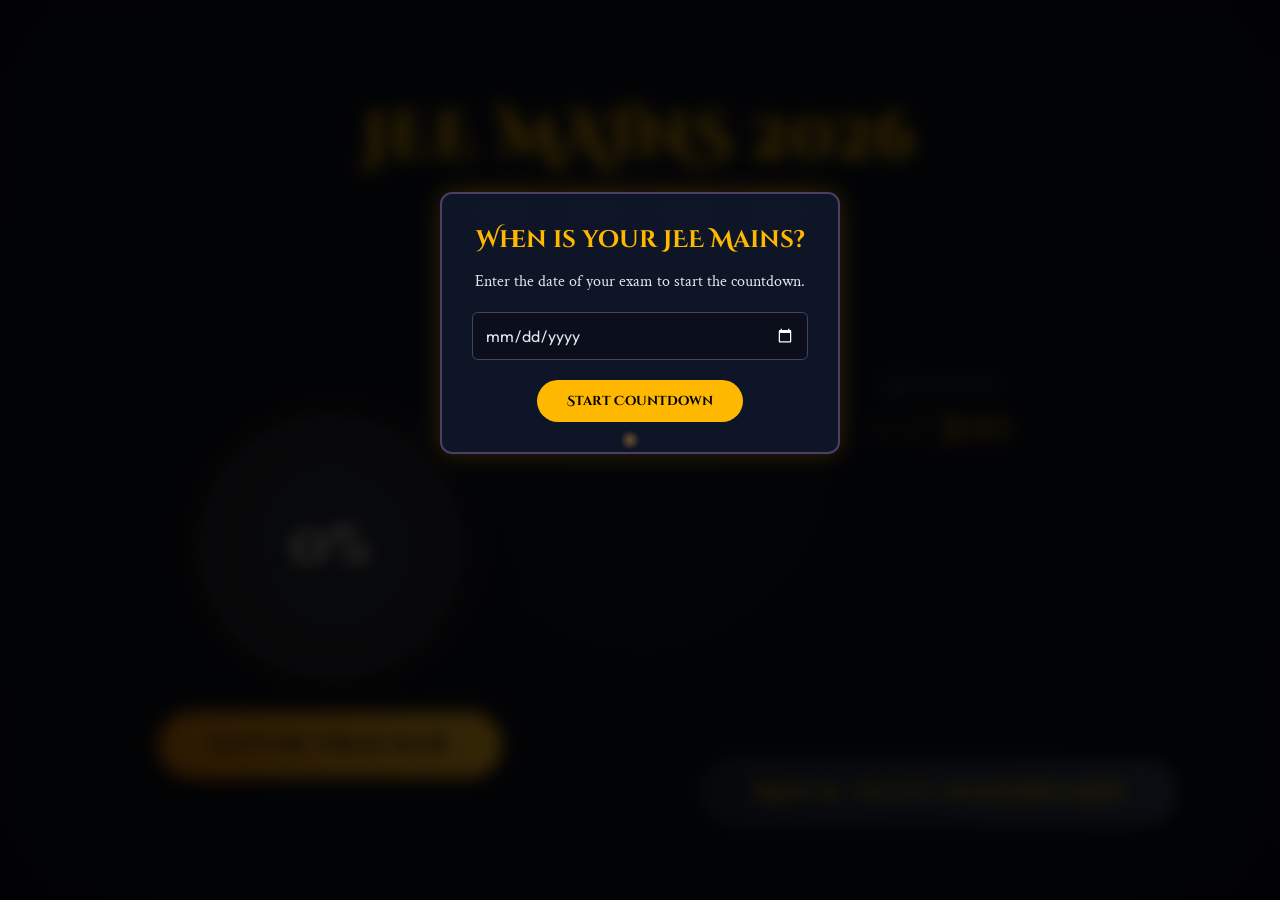
<file: index.html>
<!DOCTYPE html>
<html lang="en">
<head>
    <meta charset="UTF-8">
    <meta name="viewport" content="width=device-width, initial-scale=1.0">
    <meta name="view-transition" content="same-origin">
    <title>JEE 2026 - Welcome</title>
    <link rel="stylesheet" href="styles.css">
    <link rel="stylesheet" href="welcome.css">
    <link rel="stylesheet" href="magic.css">
    <link rel="preconnect" href="https://fonts.googleapis.com">
    <link rel="preconnect" href="https://fonts.gstatic.com" crossorigin>
    <link href="https://fonts.googleapis.com/css2?family=Outfit:wght@300;400;500;600;700&amp;family=Cinzel+Decorative:wght@400;700;900&amp;family=Crimson+Text:ital,wght@0,400;0,600;0,700;1,400&amp;display=swap" rel="stylesheet">
    <script src="chart.js"></script>
</head>

<body>
    <div class="welcome-container">
        <header class="welcome-header">
            <h1 class="hp-theme">JEE MAINS <span class="jee-year">2026</span></h1>
            <div id="countdown-container" class="countdown-display" title="Long press or click target date to edit">
                <div class="countdown-item">
                    <span class="count-val" id="days">00</span>
                    <span class="count-label">Days</span>
                </div>
                <div class="countdown-separator">:</div>
                <div class="countdown-item">
                    <span class="count-val" id="hours">00</span>
                    <span class="count-label">Hrs</span>
                </div>
                <div class="countdown-separator">:</div>
                <div class="countdown-item">
                    <span class="count-val" id="minutes">00</span>
                    <span class="count-label">Mins</span>
                </div>
                <div class="countdown-separator">:</div>
                <div class="countdown-item">
                    <span class="count-val" id="seconds">00</span>
                    <span class="count-label">Secs</span>
                </div>
            </div>

            <p id="exam-date-label" class="exam-date-label" title="Click to change target date"></p>
        </header>

        <div class="welcome-main-layout">
            <!-- Left Side: Tracker Potion & Enter Button -->
            <div class="welcome-left">
                <div class="potion-container">
                    <div class="liquid-gauge">
                        <div class="liquid" id="syllabus-liquid"></div>
                        <div class="percentage-text" id="welcome-percent">0%</div>
                    </div>
                    <div class="potion-glow"></div>
                </div>

                <a href="tracker.html" class="enter-btn">
                    <span class="btn-text">Enter Tracker</span>
                    <div class="btn-shine"></div>
                </a>
            </div>

            <!-- Right Side: Graph & Mock Test Button -->
            <div class="welcome-right" id="welcomeRightPanel" style="display: none;">
                <div id="latestScoreDisplay" class="score-display"></div>

                <div class="welcome-chart-container">
                    <canvas id="welcomeTotalChart"></canvas>
                </div>

                <a href="mocktest.html" class="enter-btn secondary-btn">
                    <span class="btn-text">Mock Tests Dashboard</span>
                    <div class="btn-shine"></div>
                </a>
            </div>
        </div>
    </div>

    <!-- Exam Date Modal -->
    <div id="dateModal" class="modal">
        <div class="modal-content">
            <h3>When is your JEE Mains?</h3>
            <p>Enter the date of your exam to start the countdown.</p>
            <input type="date" id="examDateInput" class="modal-input" required>
            <div class="modal-actions">
                <button id="saveDateBtn" class="modal-btn delete"
                    style="background: var(--text-gold); color: #000;">Start Countdown</button>
            </div>
        </div>
    </div>

    <script src="welcome.js"></script>
    <script src="magic.js"></script>
</body>
</html>
</file>
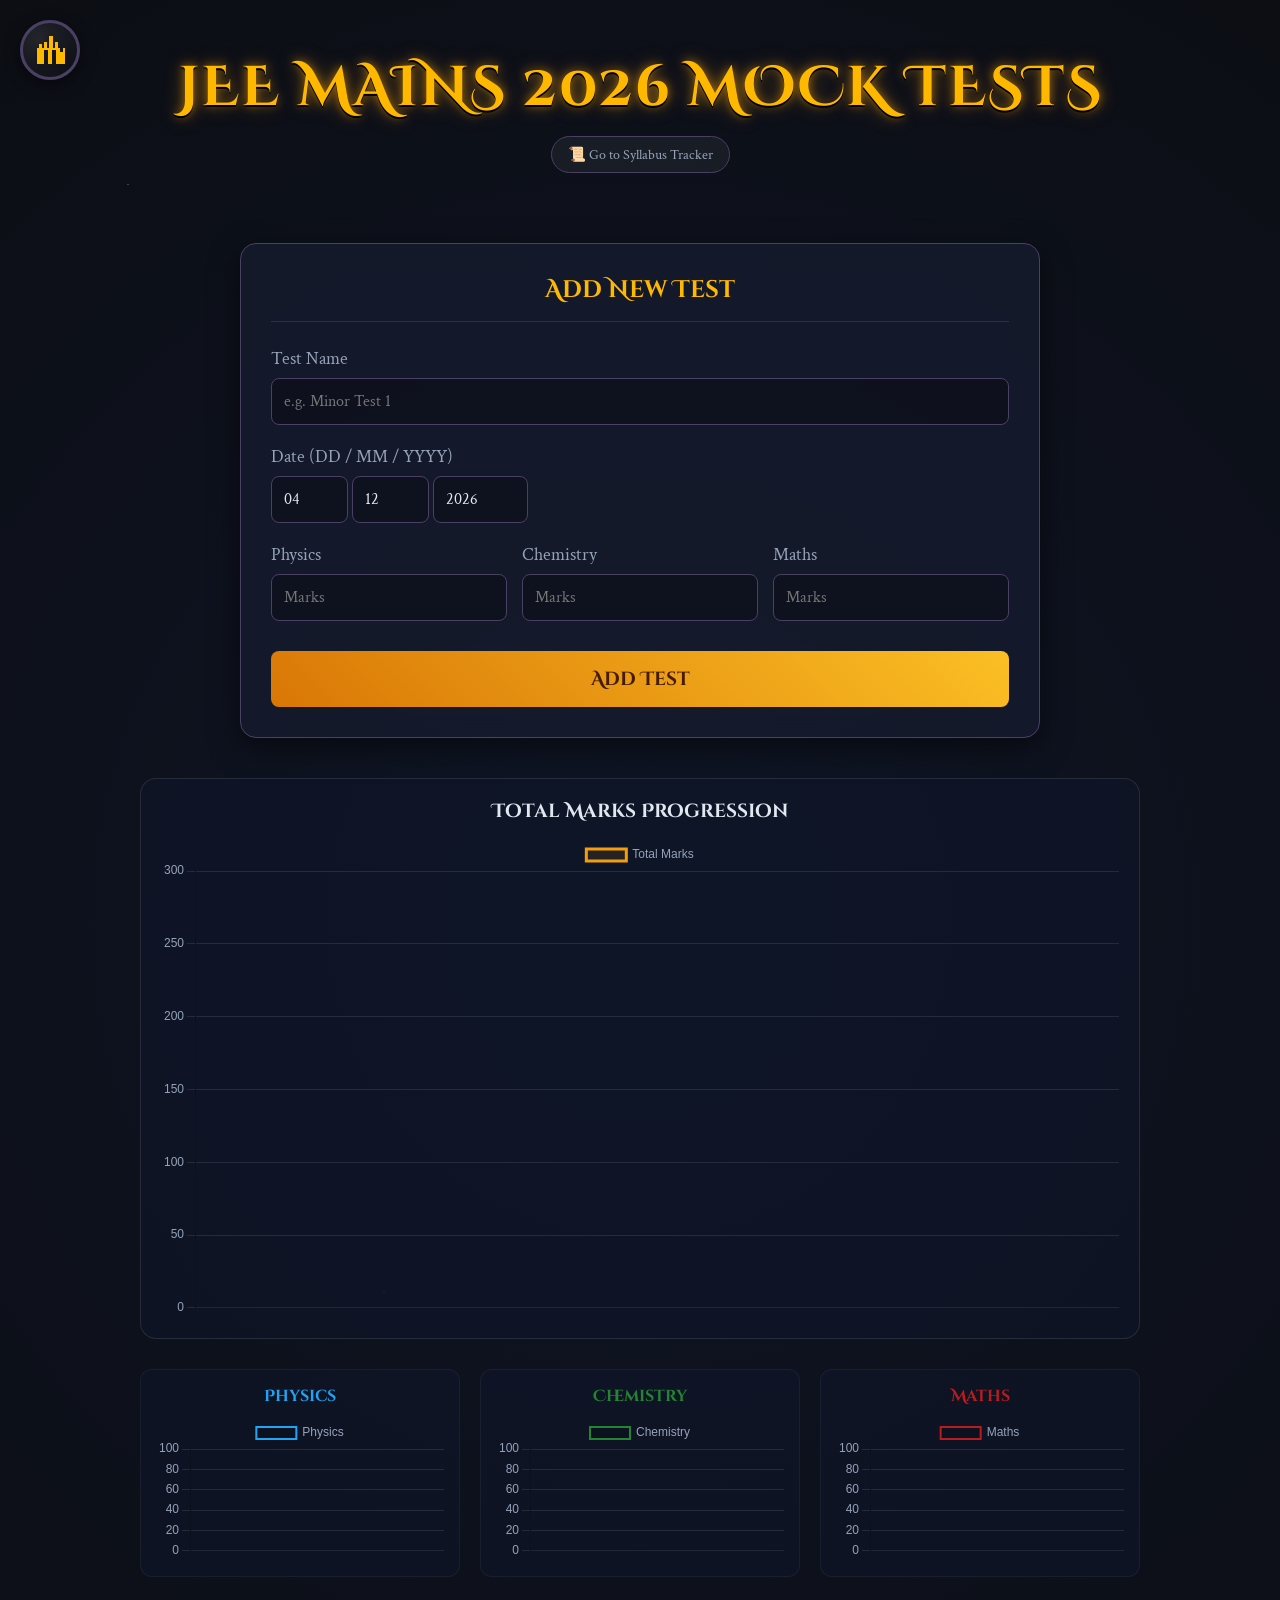
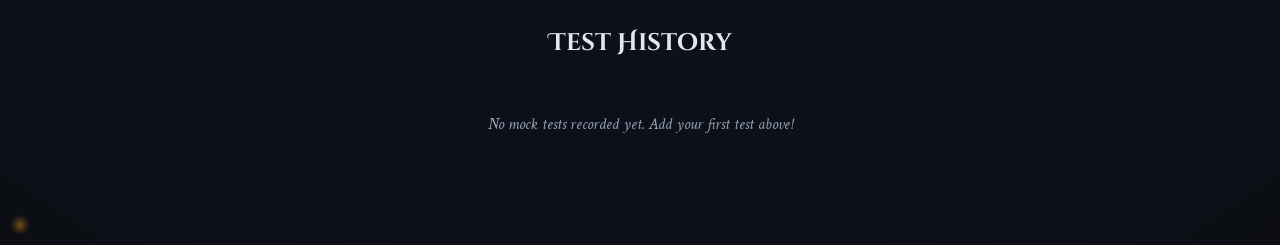
<file: mocktest.html>
<!DOCTYPE html>
<html lang="en">
<head>
    <meta charset="UTF-8">
    <meta name="viewport" content="width=device-width, initial-scale=1.0">
    <meta name="view-transition" content="same-origin">
    <title>JEE 2026 - Mock Tests</title>
    <link rel="stylesheet" href="styles.css">
    <link rel="stylesheet" href="mocktest.css">
    <link rel="stylesheet" href="magic.css">
    <link rel="preconnect" href="https://fonts.googleapis.com">
    <link rel="preconnect" href="https://fonts.gstatic.com" crossorigin>
    <link href="https://fonts.googleapis.com/css2?family=Outfit:wght@300;400;500;600;700&amp;family=Cinzel+Decorative:wght@400;700;900&amp;family=Crimson+Text:ital,wght@0,400;0,600;0,700;1,400&amp;display=swap" rel="stylesheet">
    <script src="chart.js"></script>
</head>

<body>
    <div class="app-container">
        <!-- Home Button -->
        <a href="index.html" class="home-btn" title="Back to Welcome">
            <svg viewBox="0 0 512 512" width="32" height="32" fill="currentColor">
                <path d="M464 480H48V224h32v-64h48v64h32V128h48v96h32V32h64v192h32v-96h48v96h32v64h48v-64h32v256zM224 480V256h-64v224h64zm128 0V256h-64v224h64z" />
            </svg>
        </a>

        <header>
            <h1 class="hp-theme">JEE MAINS <span class="jee-year">2026</span> MOCK TESTS</h1>
            <a href="tracker.html" class="mock-test-link">📜 Go to Syllabus Tracker</a>
        </header>

        <section class="test-entry-form">
            <h2>Add New Test</h2>
            <form id="mockTestForm">
                <div class="form-group">
                    <label for="testName">Test Name</label>
                    <input type="text" id="testName" placeholder="e.g. Minor Test 1" required>
                </div>

                <div class="form-group">
                    <label>Date (DD / MM / YYYY)</label>
                    <div class="date-inputs">
                        <input type="number" id="day" placeholder="DD" min="1" max="31" required>
                        <input type="number" id="month" placeholder="MM" min="1" max="12" required>
                        <input type="number" id="year" placeholder="YYYY" min="2020" max="2040" required>
                    </div>
                </div>

                <div class="marks-inputs">
                    <div class="form-group">
                        <label for="phyMarks">Physics</label>
                        <input type="number" id="phyMarks" placeholder="Marks" min="0" max="100" required>
                    </div>
                    <div class="form-group">
                        <label for="chemMarks">Chemistry</label>
                        <input type="number" id="chemMarks" placeholder="Marks" min="0" max="100" required>
                    </div>
                    <div class="form-group">
                        <label for="mathsMarks">Maths</label>
                        <input type="number" id="mathsMarks" placeholder="Marks" min="0" max="100" required>
                    </div>
                </div>

                <button type="submit" class="add-test-btn">Add Test</button>
            </form>
        </section>

        <section class="charts-container">
            <div class="main-chart">
                <h3>Total Marks Progression</h3>
                <canvas id="totalMarksChart"></canvas>
            </div>

            <div class="sub-charts">
                <div class="mini-chart">
                    <h4 class="phy-text">Physics</h4>
                    <canvas id="phyChart"></canvas>
                </div>
                <div class="mini-chart">
                    <h4 class="chem-text">Chemistry</h4>
                    <canvas id="chemChart"></canvas>
                </div>
                <div class="mini-chart">
                    <h4 class="math-text">Maths</h4>
                    <canvas id="mathChart"></canvas>
                </div>
            </div>
        </section>

        <section class="test-history">
            <h2>Test History</h2>
            <div id="testList" class="test-list-grid">
                <!-- Test cards will be injected here -->
            </div>
        </section>
    </div>

    <!-- Delete Confirmation Modal -->
    <div id="deleteModal" class="modal">
        <div class="modal-content">
            <h3>Delete Test Record?</h3>
            <p>Are you certain you wish to obliterate this record? This spell cannot be reversed.</p>
            <div class="modal-actions">
                <button id="cancelDelete" class="modal-btn cancel">Cancel</button>
                <button id="confirmDelete" class="modal-btn delete">Delete</button>
            </div>
        </div>
    </div>

    <script src="mocktest.js"></script>
    <script src="magic.js"></script>
</body>
</html>
</file>
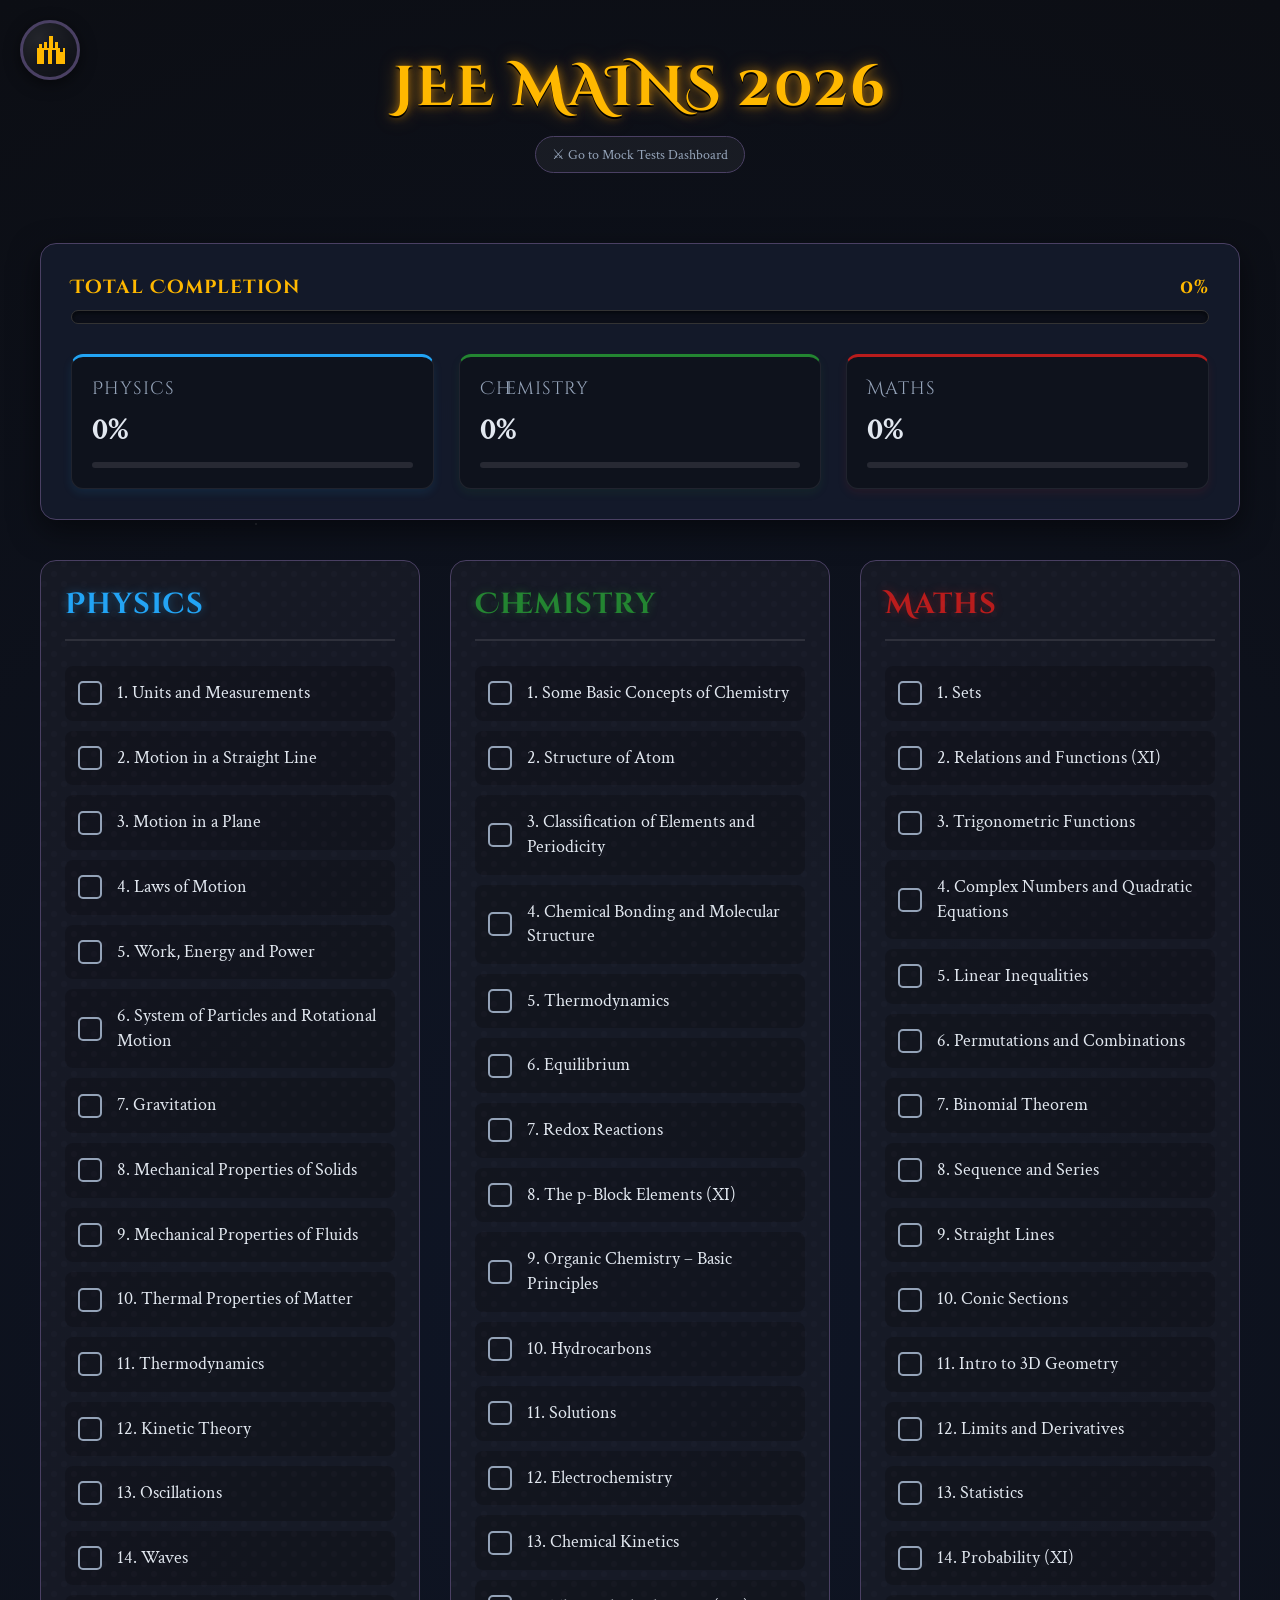
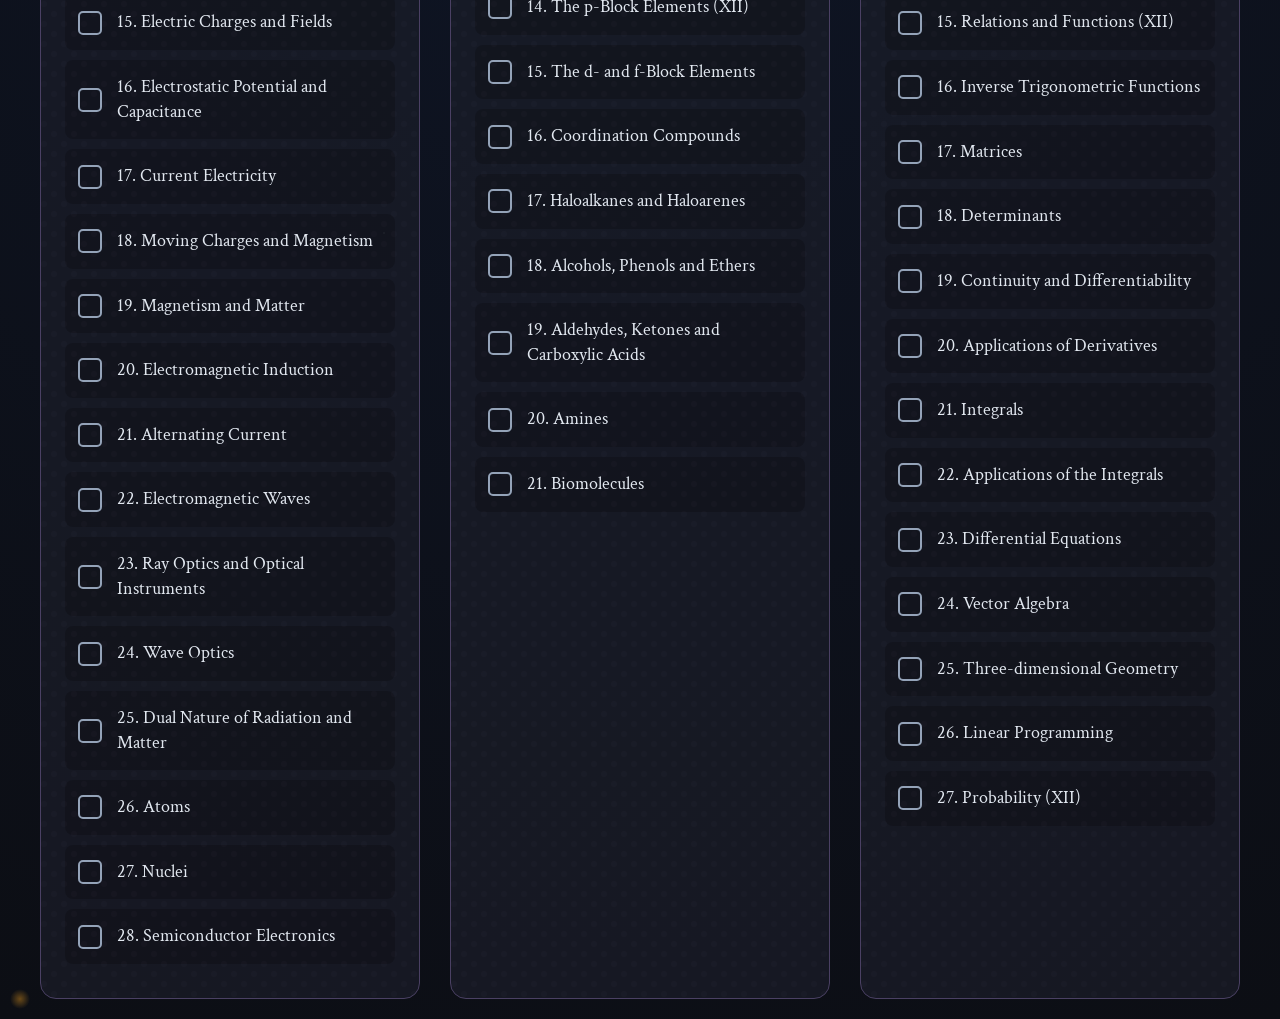
<file: tracker.html>
<!DOCTYPE html>
<html lang="en">
<head>
    <meta charset="UTF-8">
    <meta name="viewport" content="width=device-width, initial-scale=1.0">
    <meta name="view-transition" content="same-origin">
    <title>JEE 2026 Preparation Tracker</title>
    <link rel="stylesheet" href="styles.css">
    <link rel="stylesheet" href="magic.css">
    <link rel="preconnect" href="https://fonts.googleapis.com">
    <link rel="preconnect" href="https://fonts.gstatic.com" crossorigin>
    <link href="https://fonts.googleapis.com/css2?family=Outfit:wght@300;400;500;600;700&amp;family=Cinzel+Decorative:wght@400;700;900&amp;family=Crimson+Text:ital,wght@0,400;0,600;0,700;1,400&amp;display=swap" rel="stylesheet">
</head>

<body>
    <div class="app-container">
        <a href="index.html" class="home-btn" title="Back to Welcome">
            <svg viewBox="0 0 512 512" width="32" height="32" fill="currentColor">
                <path d="M464 480H48V224h32v-64h48v64h32V128h48v96h32V32h64v192h32v-96h48v96h32v64h48v-64h32v256zM224 480V256h-64v224h64zm128 0V256h-64v224h64z" />
            </svg>
        </a>
        <header>
            <h1 class="hp-theme">JEE MAINS <span class="jee-year">2026</span></h1>
            <a href="mocktest.html" class="mock-test-link">⚔ Go to Mock Tests Dashboard</a>
        </header>

        <div class="stats-container">
            <div class="total-progress">
                <div class="progress-label">
                    <span>Total Completion</span>
                    <span id="total-percent">0%</span>
                </div>
                <div class="progress-bar-bg">
                    <div class="progress-bar-fill" id="total-bar"></div>
                </div>
            </div>

            <div class="subject-stats">
                <div class="stat-card physics">
                    <span class="subject-name">Physics</span>
                    <span class="subject-percent" id="physics-percent">0%</span>
                    <div class="mini-bar-bg">
                        <div class="mini-bar-fill" id="physics-bar"></div>
                    </div>
                </div>
                <div class="stat-card chemistry">
                    <span class="subject-name">Chemistry</span>
                    <span class="subject-percent" id="chemistry-percent">0%</span>
                    <div class="mini-bar-bg">
                        <div class="mini-bar-fill" id="chemistry-bar"></div>
                    </div>
                </div>
                <div class="stat-card maths">
                    <span class="subject-name">Maths</span>
                    <span class="subject-percent" id="maths-percent">0%</span>
                    <div class="mini-bar-bg">
                        <div class="mini-bar-fill" id="maths-bar"></div>
                    </div>
                </div>
            </div>
        </div>

        <main class="chapters-grid">
            <section class="subject-section physics-section">
                <h2>Physics</h2>
                <div class="chapter-list" id="physics-list">
                    <!-- Chapters rendering here -->
                </div>
            </section>

            <section class="subject-section chemistry-section">
                <h2>Chemistry</h2>
                <div class="chapter-list" id="chemistry-list">
                    <!-- Chapters rendering here -->
                </div>
            </section>

            <section class="subject-section maths-section">
                <h2>Maths</h2>
                <div class="chapter-list" id="maths-list">
                    <!-- Chapters rendering here -->
                </div>
            </section>
        </main>
    </div>
    <script src="script.js"></script>
    <script src="magic.js"></script>
</body>
</html>
</file>
<file: styles.css>
:root {
    /* Harry Potter Theme Palette */
    --bg-color: #0c0e14;
    /* Deep Dark */
    --parchment-bg: #1e1b2e;
    /* Dark Magical bg */
    --parchment-border: #4a4063;

    --text-primary: #e2e8f0;
    --text-gold: #ffb800;
    --text-secondary: #94a3b8;

    /* Houses / Subjects */
    --phy-color: #22a4f5;
    /* Ravenclaw Blue - Physics/Wisdom */
    --chem-color: #238531;
    /* Slytherin Green - Potions/Chemistry */
    --math-color: #b91c1c;
    /* Gryffindor Red - Maths/Bravery */

    --gold-accent: #f59e0b;
    --silver-accent: #94a3b8;

    --phy-glow: rgba(34, 164, 245, 0.4);
    --chem-glow: rgba(35, 133, 49, 0.4);
    --math-glow: rgba(185, 28, 28, 0.4);

    --font-heading: 'Cinzel Decorative', cursive;
    --font-body: 'Crimson Text', serif;
}

* {
    box-sizing: border-box;
    margin: 0;
    padding: 0;
}

body {
    background-color: var(--bg-color);
    color: var(--text-primary);
    font-family: var(--font-body);
    min-height: 100vh;
    padding: 20px;
    background-image:
        radial-gradient(1px 1px at 10% 10%, rgba(255, 255, 255, 0.2) 1px, transparent 0),
        radial-gradient(1px 1px at 20% 20%, rgba(255, 255, 255, 0.1) 1px, transparent 0),
        radial-gradient(2px 2px at 30% 70%, rgba(255, 255, 255, 0.15) 1px, transparent 0),
        radial-gradient(circle at 50% 50%, rgba(15, 23, 42, 0.8) 0%, #0c0e14 100%);
    background-repeat: repeat;
    background-size: 100% 100%, 100% 100%, 100% 100%, 100% 100%;

    /* Disable Text Selection / Copying */
    -webkit-user-select: none;
    /* Safari/Chrome */
    -moz-user-select: none;
    /* Firefox */
    -ms-user-select: none;
    /* IE/Edge */
    user-select: none;
    /* Standard */
    -webkit-touch-callout: none;
    /* iOS Safari */
}

.app-container {
    max-width: 1200px;
    margin: 0 auto;
}

header {
    text-align: center;
    margin-bottom: 40px;
    padding: 30px 0;
    position: relative;
}

header h1 {
    font-family: var(--font-heading);
    font-size: 3.5rem;
    font-weight: 700;
    margin-bottom: 10px;
    letter-spacing: 2px;
}

.hp-theme {
    font-family: 'Cinzel Decorative', cursive;
    color: var(--text-gold);
    display: flex;
    justify-content: center;
    align-items: center;
    gap: 15px;
    text-shadow:
        0 2px 0 #000,
        0 0 10px rgba(245, 158, 11, 0.6),
        0 0 20px rgba(245, 158, 11, 0.4);
    view-transition-name: page-title;
    width: fit-content;
    margin: 0 auto;
}



/* Glassmorphic Stats Container */
.stats-container {
    background: rgba(22, 28, 45, 0.85);
    backdrop-filter: blur(12px);
    border-radius: 16px;
    padding: 30px;
    margin-bottom: 40px;
    border: 1px solid var(--parchment-border);
    box-shadow: 0 10px 30px rgba(0, 0, 0, 0.5);
    position: relative;
    /* Changed from sticky to relative */
    z-index: 10;
}

.total-progress {
    margin-bottom: 30px;
}

.progress-label {
    display: flex;
    justify-content: space-between;
    margin-bottom: 10px;
    font-family: var(--font-heading);
    font-weight: 700;
    font-size: 1.2rem;
    color: var(--text-gold);
    letter-spacing: 1px;
}

.progress-bar-bg {
    height: 14px;
    background: rgba(0, 0, 0, 0.4);
    border-radius: 7px;
    border: 1px solid #333;
    overflow: hidden;
    position: relative;
    box-shadow: inset 0 2px 4px rgba(0, 0, 0, 0.5);
}

.progress-bar-fill {
    height: 100%;
    background: linear-gradient(90deg, #b91c1c, #d97706, #22a4f5);
    width: 0%;
    transition: width 0.8s cubic-bezier(0.4, 0, 0.2, 1);
    box-shadow: 0 0 15px rgba(217, 119, 6, 0.5);
    position: relative;
}

/* Shimmer effect on progress bar */
.progress-bar-fill::after {
    content: '';
    position: absolute;
    top: 0;
    left: 0;
    bottom: 0;
    width: 100%;
    background: linear-gradient(90deg,
            transparent,
            rgba(255, 255, 255, 0.2),
            transparent);
    transform: translateX(-100%);
    animation: shimmer 2.5s infinite;
}

@keyframes shimmer {
    100% {
        transform: translateX(100%);
    }
}

.subject-stats {
    display: grid;
    grid-template-columns: repeat(auto-fit, minmax(200px, 1fr));
    gap: 25px;
}

.stat-card {
    background: rgba(12, 14, 20, 0.6);
    padding: 20px;
    border-radius: 12px;
    border: 1px solid rgba(255, 255, 255, 0.08);
    transition: transform 0.3s ease, box-shadow 0.3s ease;
}

.stat-card:hover {
    transform: translateY(-5px);
    box-shadow: 0 5px 15px rgba(0, 0, 0, 0.3);
}

.stat-card.physics {
    border-top: 3px solid var(--phy-color);
    box-shadow: 0 4px 10px rgba(34, 164, 245, 0.1);
}

.stat-card.chemistry {
    border-top: 3px solid var(--chem-color);
    box-shadow: 0 4px 10px rgba(35, 133, 49, 0.1);
}

.stat-card.maths {
    border-top: 3px solid var(--math-color);
    box-shadow: 0 4px 10px rgba(185, 28, 28, 0.1);
}

.stat-card .subject-name {
    display: block;
    font-family: var(--font-heading);
    font-size: 1.1rem;
    color: var(--text-secondary);
    margin-bottom: 8px;
    letter-spacing: 1px;
}

.stat-card .subject-percent {
    display: block;
    font-size: 2rem;
    font-family: var(--font-body);
    font-weight: 700;
    margin-bottom: 12px;
    color: var(--text-primary);
}

.mini-bar-bg {
    height: 6px;
    background: rgba(255, 255, 255, 0.1);
    border-radius: 3px;
    overflow: hidden;
}

.mini-bar-fill {
    height: 100%;
    width: 0%;
    transition: width 0.6s ease;
}

.physics .mini-bar-fill {
    background-color: var(--phy-color);
    box-shadow: 0 0 8px var(--phy-glow);
}

.chemistry .mini-bar-fill {
    background-color: var(--chem-color);
    box-shadow: 0 0 8px var(--chem-glow);
}

.maths .mini-bar-fill {
    background-color: var(--math-color);
    box-shadow: 0 0 8px var(--math-glow);
}

.chapters-grid {
    display: grid;
    grid-template-columns: repeat(auto-fit, minmax(320px, 1fr));
    gap: 30px;
}

.subject-section {
    background: rgba(26, 29, 41, 0.7);
    /* Darker parchment */
    border-radius: 16px;
    padding: 24px;
    border: 1px solid var(--parchment-border);
    position: relative;
    overflow: hidden;
}

/* Subtle magical pattern overlay */
.subject-section::before {
    content: "";
    position: absolute;
    top: 0;
    left: 0;
    right: 0;
    bottom: 0;
    background-image: url("data:image/svg+xml,%3Csvg width='20' height='20' viewBox='0 0 20 20' xmlns='http://www.w3.org/2000/svg'%3E%3Cg fill='%239C92AC' fill-opacity='0.05' fill-rule='evenodd'%3E%3Ccircle cx='3' cy='3' r='3'/%3E%3Ccircle cx='13' cy='13' r='3'/%3E%3C/g%3E%3C/svg%3E");
    opacity: 0.5;
    pointer-events: none;
}

.subject-section h2 {
    font-family: var(--font-heading);
    font-size: 1.8rem;
    margin-bottom: 25px;
    padding-bottom: 15px;
    border-bottom: 2px solid rgba(255, 255, 255, 0.1);
    letter-spacing: 1px;
    display: flex;
    align-items: center;
}

.physics-section h2 {
    color: var(--phy-color);
    text-shadow: 0 0 10px var(--phy-glow);
}

.chemistry-section h2 {
    color: var(--chem-color);
    text-shadow: 0 0 10px var(--chem-glow);
}

.maths-section h2 {
    color: var(--math-color);
    text-shadow: 0 0 10px var(--math-glow);
}

.chapter-item {
    display: flex;
    align-items: center;
    padding: 14px 12px;
    margin-bottom: 10px;
    border-radius: 8px;
    cursor: pointer;
    transition: all 0.2s;
    background: rgba(0, 0, 0, 0.2);
    border: 1px solid transparent;
    user-select: none;
}

.chapter-item:hover {
    background-color: rgba(255, 255, 255, 0.05);
    transform: translateX(4px);
    border-color: rgba(255, 255, 255, 0.1);
}

.checkbox-container {
    position: relative;
    width: 24px;
    height: 24px;
    margin-right: 15px;
    flex-shrink: 0;
}

.custom-checkbox {
    appearance: none;
    width: 100%;
    height: 100%;
    border: 2px solid var(--text-secondary);
    /* Silver border initially */
    border-radius: 5px;
    background-color: transparent;
    cursor: pointer;
    transition: all 0.3s;
    position: absolute;
    pointer-events: none;
}

.physics-section .custom-checkbox:checked {
    background-color: var(--phy-color);
    border-color: var(--phy-color);
}

.chemistry-section .custom-checkbox:checked {
    background-color: var(--chem-color);
    border-color: var(--chem-color);
}

.maths-section .custom-checkbox:checked {
    background-color: var(--math-color);
    border-color: var(--math-color);
}

.checkbox-icon {
    position: absolute;
    top: 50%;
    left: 50%;
    transform: translate(-50%, -50%) scale(0);
    color: #fff;
    pointer-events: none;
    transition: transform 0.4s cubic-bezier(0.5, 1.6, 0.4, 0.7);
    /* Bouncy pop */
    filter: drop-shadow(0 0 2px rgba(0, 0, 0, 0.5));
}

.custom-checkbox:checked+.checkbox-icon {
    transform: translate(-50%, -50%) scale(1);
}

.chapter-name {
    font-size: 1.1rem;
    color: var(--text-primary);
    line-height: 1.4;
    transition: color 0.3s;
}

.completed .chapter-name {
    text-decoration: line-through;
    color: var(--text-secondary);
    opacity: 0.6;
    font-style: italic;
}

/* Scrollbar styling */
::-webkit-scrollbar {
    width: 10px;
}

::-webkit-scrollbar-track {
    background: #0f172a;
}

::-webkit-scrollbar-thumb {
    background: #4a4063;
    border-radius: 5px;
    border: 2px solid #0f172a;
}

::-webkit-scrollbar-thumb:hover {
    background: #5f527a;
}

.home-btn {
    position: absolute;
    top: 20px;
    left: 20px;
    display: flex;
    justify-content: center;
    align-items: center;
    width: 60px;
    height: 60px;
    padding: 0;
    background: rgba(12, 14, 20, 0.9);
    border: 3px solid var(--parchment-border);
    border-radius: 50%;
    color: var(--text-gold);
    text-decoration: none;
    transition: all 0.3s cubic-bezier(0.175, 0.885, 0.32, 1.275);
    z-index: 200;
    box-shadow: 0 4px 15px rgba(0, 0, 0, 0.5);
    background-image: radial-gradient(circle at 30% 30%, rgba(255, 255, 255, 0.1), transparent);
}

.home-btn:hover {
    background: var(--text-gold);
    color: #2a1b0a;
    transform: scale(1.15) rotate(5deg);
    box-shadow: 0 0 25px rgba(251, 191, 36, 0.7);
    border-color: #78350f;
}

.home-btn svg {
    width: 32px;
    height: 32px;
    filter: drop-shadow(0 2px 3px rgba(0, 0, 0, 0.3));
}

@media (max-width: 600px) {
    .home-btn {
        width: 40px;
        height: 40px;
        left: 15px;
        top: 15px;
        border-width: 2px;
        position: absolute;
        /* Ensure absolute on mobile too */
    }

    .home-btn svg {
        width: 22px;
        height: 22px;
    }

    /* 3 Sections Horizontal Scroll View for Mobile */
    .chapters-grid {
        display: flex;
        overflow-x: auto;
        scroll-snap-type: x mandatory;
        gap: 15px;
        padding-bottom: 20px;
        /* Space for scrollbar */
        -webkit-overflow-scrolling: touch;
    }

    .subject-section {
        min-width: 85vw;
        /* Show one main section + peek at next */
        scroll-snap-align: center;
        margin-bottom: 0;
    }
}

/* Slow down the view transition for the title */
::view-transition-group(page-title) {
    animation-duration: 2s;
    /* Slower morph */
    animation-timing-function: cubic-bezier(0.4, 0, 0.2, 1);
}

/* Styling for the new Mock Test link on the tracker page */
.mock-test-link {
    display: inline-block;
    margin-top: 10px;
    padding: 8px 16px;
    border: 1px solid var(--parchment-border);
    border-radius: 20px;
    background: rgba(255, 255, 255, 0.05);
    color: var(--text-secondary);
    text-decoration: none;
    font-family: var(--font-body);
    font-size: 0.9rem;
    transition: all 0.3s;
}

.mock-test-link:hover {
    background: var(--text-gold);
    color: #451a03;
    box-shadow: 0 0 10px rgba(245, 158, 11, 0.4);
    transform: translateY(-2px);
}
</file>
<file: welcome.css>
body {
    overflow-y: auto;
    /* Enable scrolling */
    display: flex;
    justify-content: center;
    align-items: center;
    min-height: 100vh;
}

.welcome-container {
    text-align: center;
    width: 100%;
    max-width: 1200px;
    /* Increased width for split layout */
    display: flex;
    flex-direction: column;
    align-items: center;
    gap: 30px;
    position: relative;
    z-index: 10;
    padding: 20px;
}

.welcome-header h1 {
    font-size: 4rem;
    margin-bottom: 10px;
    text-shadow: 0 0 20px rgba(255, 184, 0, 0.4);
}

.welcome-subtitle {
    font-family: 'Crimson Text', serif;
    font-size: 1.5rem;
    color: var(--text-secondary);
    font-style: italic;
    letter-spacing: 1px;
}

.welcome-main-layout {
    display: flex;
    justify-content: center;
    align-items: center;
    /* Center vertically */
    gap: 60px;
    width: 100%;
    flex-wrap: wrap;
    /* responsive */
}

/* Left Panel */
.welcome-left {
    display: flex;
    flex-direction: column;
    align-items: center;
    gap: 40px;
    flex: 1;
    min-width: 300px;
}

/* Right Panel */
.welcome-right {
    display: flex;
    flex-direction: column;
    align-items: center;
    gap: 20px;
    flex: 1;
    min-width: 300px;
    background: transparent;
    padding: 10px;
    border: none;
    backdrop-filter: none;
}

.welcome-chart-container {
    width: 100%;
    height: 250px;
    /* Slightly reduced height for better mobile fit */
    max-width: 500px;
    /* Prevent over-expanding */
}

/* Latest Score Display */
.score-display {
    text-align: center;
    font-family: 'Cinzel Decorative', cursive;
    color: var(--text-gold);
    margin-bottom: 5px;
    animation: fadeIn 1s ease-out;
}

.score-display .label {
    font-size: 1rem;
    color: var(--text-secondary);
    display: block;
    margin-bottom: 5px;
}

.score-display .value {
    font-size: 2.5rem;
    text-shadow: 0 0 15px rgba(245, 158, 11, 0.4);
}

@media (max-width: 600px) {
    .welcome-container {
        padding: 10px;
        width: 100vw;
        /* Ensure full width */
        overflow-x: hidden;
        /* Prevent horizontal scroll */
    }

    .welcome-main-layout {
        gap: 30px;
        width: 100%;
    }

    .welcome-left,
    .welcome-right {
        min-width: 100%;
        /* Full width on mobile */
        padding: 0;
    }

    .potion-container {
        width: 200px;
        /* Smaller potion on mobile */
        height: 200px;
    }

    .welcome-chart-container {
        height: 220px;
        /* Smaller graph height */
        width: 95%;
        /* Prevent edge touching */
    }

    .welcome-header h1 {
        font-size: 2rem;
        /* Smaller title */
        padding: 0 10px;
    }
}

.potion-container {
    position: relative;
    width: 250px;
    height: 250px;
    margin: 0 auto;
}

.liquid-gauge {
    width: 100%;
    height: 100%;
    border-radius: 50%;
    border: 4px solid var(--parchment-border);
    position: relative;
    overflow: hidden;
    background: rgba(0, 0, 0, 0.3);
    box-shadow:
        inset 0 0 30px rgba(0, 0, 0, 0.8),
        0 0 20px rgba(255, 255, 255, 0.1);
    z-index: 5;
}

.liquid {
    position: absolute;
    top: 100%;
    /* Start empty */
    left: 0;
    width: 100%;
    height: 100%;
    background: linear-gradient(0deg, #b91c1c, #d97706, #22a4f5);
    transition: top 1.5s cubic-bezier(0.4, 0, 0.2, 1);
    opacity: 0.9;
}

/* Wave animation effect */
.liquid::before,
.liquid::after {
    content: '';
    position: absolute;
    width: 200%;
    height: 200%;
    top: -150%;
    left: -50%;
    border-radius: 40%;
    background: rgba(255, 255, 255, 0.1);
    animation: wave 8s linear infinite;
}

.liquid::after {
    top: -152%;
    border-radius: 45%;
    background: rgba(255, 255, 255, 0.05);
    animation: wave 12s linear infinite;
}

@keyframes wave {
    0% {
        transform: rotate(0deg);
    }

    100% {
        transform: rotate(360deg);
    }
}

.percentage-text {
    position: absolute;
    top: 50%;
    left: 50%;
    transform: translate(-50%, -50%);
    font-family: 'Cinzel Decorative', cursive;
    font-size: 3.5rem;
    font-weight: 700;
    color: #fff;
    text-shadow: 0 2px 10px rgba(0, 0, 0, 0.8);
    z-index: 10;
}

.potion-glow {
    position: absolute;
    top: 50%;
    left: 50%;
    transform: translate(-50%, -50%);
    width: 100%;
    height: 100%;
    border-radius: 50%;
    box-shadow: 0 0 50px rgba(217, 119, 6, 0.2);
    z-index: 1;
    animation: pulse-glow 3s infinite alternate;
}

@keyframes pulse-glow {
    from {
        box-shadow: 0 0 40px rgba(217, 119, 6, 0.2);
    }

    to {
        box-shadow: 0 0 70px rgba(34, 164, 245, 0.3);
    }
}

/* Buttons */
.enter-btn {
    display: inline-block;
    padding: 15px 50px;
    font-family: 'Cinzel Decorative', cursive;
    font-size: 1.5rem;
    font-weight: 700;
    color: var(--bg-color);
    background: linear-gradient(45deg, #d97706, #fbbf24, #d97706);
    background-size: 200% auto;
    border-radius: 50px;
    text-decoration: none;
    position: relative;
    overflow: hidden;
    transition: all 0.3s ease;
    box-shadow: 0 0 20px rgba(217, 119, 6, 0.4);
    letter-spacing: 2px;
    border: 2px solid #b45309;
    text-align: center;
}

.enter-btn:hover {
    transform: translateY(-3px) scale(1.05);
    box-shadow: 0 0 40px rgba(251, 191, 36, 0.6);
    background-position: right center;
    color: #451a03;
}

.secondary-btn {
    background: linear-gradient(45deg, #1e293b, #334155);
    border-color: #475569;
    color: var(--text-gold);
    box-shadow: 0 4px 15px rgba(0, 0, 0, 0.4);
    margin-top: 10px;
    }

.secondary-btn:hover {
    background: linear-gradient(45deg, #334155, #1e293b);
    color: #fff;
    border-color: var(--text-gold);
}


.btn-shine {
    position: absolute;
    top: 0;
    left: -100%;
    width: 50%;
    height: 100%;
    background: linear-gradient(to right, rgba(255, 255, 255, 0), rgba(255, 255, 255, 0.6), rgba(255, 255, 255, 0));
    transform: skewX(-20deg);
    animation: shine-btn 3s infinite;
}

@keyframes shine-btn {
    0% {
        left: -100%;
    }

    20% {
        left: 200%;
    }

    100% {
        left: 200%;
    }
}

@media (max-width: 800px) {
    .welcome-main-layout {
        flex-direction: column;
        gap: 40px;
    }

    .welcome-header h1 {
        font-size: 2.5rem;
    }
}

/* Countdown Styles */
.countdown-display {
    display: flex;
    justify-content: center;
    align-items: center;
    gap: 15px;
    margin-bottom: 10px;
    font-family: 'Cinzel Decorative', cursive;
}

.countdown-item {
    display: flex;
    flex-direction: column;
    align-items: center;
}

.count-val {
    font-size: 2.5rem;
    font-weight: 700;
    color: var(--text-gold);
    text-shadow: 0 0 10px rgba(245, 158, 11, 0.5);
    line-height: 1;
}

.count-label {
    font-size: 0.8rem;
    color: var(--text-secondary);
    text-transform: uppercase;
    letter-spacing: 1px;
    margin-top: 5px;
    font-family: 'Outfit', sans-serif;
}

.countdown-separator {
    font-size: 2rem;
    color: var(--text-secondary);
    margin-bottom: 20px;
    /* Align with numbers */
}

.exam-date-label {
    color: var(--text-secondary);
    font-size: 0.9rem;
    font-style: italic;
    margin-top: 5px;
    cursor: pointer;
    transition: color 0.2s;
}

.exam-date-label:hover {
    color: var(--text-gold);
}

.modal {
    display: none;
    position: fixed;
    z-index: 1000;
    left: 0;
    top: 0;
    width: 100%;
    height: 100%;
    overflow: auto;
    background-color: rgba(0, 0, 0, 0.8);
    backdrop-filter: blur(8px);
    animation: fadeIn 0.3s;
}

.modal-content {
    background: rgba(15, 23, 42, 0.95);
    border: 2px solid var(--parchment-border);
    margin: 15% auto;
    padding: 30px;
    border-radius: 12px;
    width: 90%;
    max-width: 400px;
    text-align: center;
    box-shadow: 0 0 25px rgba(245, 158, 11, 0.2);
    animation: slideIn 0.3s;
}

.modal-content h3 {
    color: var(--text-gold);
    font-family: 'Cinzel Decorative', cursive;
    margin-bottom: 15px;
    font-size: 1.5rem;
}

.modal-content p {
    color: var(--text-primary);
    margin-bottom: 20px;
}

.modal-input {
    width: 100%;
    padding: 12px;
    margin-bottom: 20px;
    background: rgba(0, 0, 0, 0.3);
    border: 1px solid var(--parchment-border);
    border-radius: 6px;
    color: var(--text-primary);
    font-family: 'Outfit', sans-serif;
    font-size: 1rem;
    color-scheme: dark;
}

.modal-input:focus {
    outline: none;
    border-color: var(--text-gold);
    box-shadow: 0 0 10px rgba(245, 158, 11, 0.3);
}

.modal-btn {
    padding: 12px 30px;
    border-radius: 30px;
    cursor: pointer;
    font-family: 'Cinzel Decorative', cursive;
    font-weight: 700;
    border: none;
    transition: all 0.2s;
}

.modal-btn:hover {
    transform: translateY(-2px);
    box-shadow: 0 5px 15px rgba(245, 158, 11, 0.4);
}

@keyframes fadeIn {
    from {
        opacity: 0;
    }

    to {
        opacity: 1;
    }
}

@keyframes slideIn {
    from {
        transform: translateY(-30px);
        opacity: 0;
    }

    to {
        transform: translateY(0);
        opacity: 1;
    }
}

@media (max-width: 600px) {
    .count-val {
        font-size: 1.8rem;
    }

    .countdown-separator {
        font-size: 1.5rem;
    }

    .welcome-header h1 {
        margin-bottom: 20px;
    }
}
</file>
<file: magic.css>
/* Magic Particle Styles */
.magic-particle {
    position: fixed;
    pointer-events: none;
    background: radial-gradient(circle, #fff, transparent);
    border-radius: 50%;
    z-index: 9999;
    opacity: 0;
    transform: translate(-50%, -50%);
    animation: sparkle-fade 1s ease-out forwards;
}

.magic-burst-particle {
    position: fixed;
    pointer-events: none;
    border-radius: 50%;
    z-index: 9999;
    opacity: 1;
    transition: transform 0.5s ease-out, opacity 0.5s ease-out;
}

@keyframes sparkle-fade {
    0% {
        opacity: 1;
        transform: translate(-50%, -50%) scale(1);
    }

    100% {
        opacity: 0;
        transform: translate(-50%, -50%) scale(0);
    }
}

/* Cursor Glow Effect */
.cursor-glow {
    position: fixed;
    width: 20px;
    height: 20px;
    border-radius: 50%;
    background: radial-gradient(circle, rgba(245, 158, 11, 0.4), transparent 70%);
    transform: translate(-50%, -50%);
    pointer-events: none;
    z-index: 9998;
    mix-blend-mode: screen;
    transition: width 0.2s, height 0.2s;
}

body:active .cursor-glow {
    width: 40px;
    height: 40px;
    background: radial-gradient(circle, rgba(245, 158, 11, 0.8), transparent 70%);
}
</file>
<file: mocktest.css>
.test-entry-form {
    background: rgba(22, 28, 45, 0.85);
    backdrop-filter: blur(12px);
    border: 1px solid var(--parchment-border);
    border-radius: 16px;
    padding: 30px;
    margin-bottom: 40px;
    max-width: 800px;
    margin-left: auto;
    margin-right: auto;
    box-shadow: 0 10px 30px rgba(0, 0, 0, 0.5);
}

.test-entry-form h2 {
    font-family: var(--font-heading);
    color: var(--text-gold);
    text-align: center;
    margin-bottom: 25px;
    border-bottom: 1px solid rgba(255, 255, 255, 0.1);
    padding-bottom: 15px;
}

.form-group {
    margin-bottom: 20px;
    display: flex;
    flex-direction: column;
    gap: 8px;
}

.form-group label {
    color: var(--text-secondary);
    font-family: var(--font-body);
    font-size: 1.1rem;
}

input {
    background: rgba(0, 0, 0, 0.3);
    border: 1px solid var(--parchment-border);
    padding: 12px;
    border-radius: 8px;
    color: var(--text-primary);
    font-family: var(--font-body);
    font-size: 1rem;
    transition: all 0.3s;
}

input:focus {
    outline: none;
    border-color: var(--text-gold);
    box-shadow: 0 0 10px rgba(245, 158, 11, 0.2);
}

/* Date input specific styling for consistent look */
input[type="date"] {
    color-scheme: dark;
}

.marks-inputs {
    display: grid;
    grid-template-columns: 1fr 1fr 1fr;
    gap: 15px;
}

.add-test-btn {
    width: 100%;
    padding: 15px;
    background: linear-gradient(45deg, #d97706, #fbbf24);
    border: none;
    border-radius: 8px;
    font-family: var(--font-heading);
    font-weight: 700;
    font-size: 1.2rem;
    color: #451a03;
    cursor: pointer;
    transition: transform 0.2s, box-shadow 0.2s;
    margin-top: 10px;
}

.add-test-btn:hover {
    transform: translateY(-2px);
    box-shadow: 0 0 20px rgba(251, 191, 36, 0.4);
}

.charts-container {
    max-width: 1000px;
    margin: 0 auto 50px auto;
}

.main-chart {
    background: rgba(15, 23, 42, 0.6);
    border: 1px solid rgba(255, 255, 255, 0.1);
    border-radius: 16px;
    padding: 20px;
    margin-bottom: 30px;
}

.main-chart h3,
.test-history h2 {
    text-align: center;
    color: var(--text-primary);
    margin-bottom: 15px;
    font-family: var(--font-heading);
}

.sub-charts {
    display: grid;
    grid-template-columns: repeat(auto-fit, minmax(300px, 1fr));
    gap: 20px;
}

.mini-chart {
    background: rgba(15, 23, 42, 0.6);
    border: 1px solid rgba(255, 255, 255, 0.05);
    border-radius: 12px;
    padding: 15px;
}

.mini-chart h4 {
    text-align: center;
    margin-bottom: 10px;
    font-family: var(--font-heading);
}

.phy-text {
    color: var(--phy-color);
}

.chem-text {
    color: var(--chem-color);
}

.math-text {
    color: var(--math-color);
}

@media (max-width: 600px) {
    .marks-inputs {
        grid-template-columns: 1fr;
    }
}

/* Test History List Styling */
.test-history {
    max-width: 1000px;
    margin: 0 auto 50px auto;
}

.test-list-grid {
    display: grid;
    grid-template-columns: repeat(auto-fill, minmax(280px, 1fr));
    gap: 20px;
}

.test-card {
    background: rgba(30, 41, 59, 0.7);
    border: 1px solid rgba(255, 255, 255, 0.05);
    border-radius: 12px;
    padding: 20px;
    position: relative;
    transition: transform 0.3s;
}

.test-card:hover {
    transform: translateY(-5px);
    border-color: var(--text-secondary);
}

.delete-btn {
    position: absolute;
    top: 10px;
    right: 10px;
    width: 24px;
    height: 24px;
    border-radius: 50%;
    background: rgba(220, 38, 38, 0.2);
    color: #ef4444;
    border: 1px solid rgba(220, 38, 38, 0.5);
    display: flex;
    justify-content: center;
    align-items: center;
    cursor: pointer;
    font-size: 1.2rem;
    line-height: 1;
    transition: all 0.2s;
}

.delete-btn:hover {
    background: #ef4444;
    color: white;
}

.test-title {
    color: var(--text-gold);
    font-family: var(--font-heading);
    margin-bottom: 5px;
    padding-right: 20px;
}

.test-date {
    color: var(--text-secondary);
    font-size: 0.9rem;
    font-style: italic;
    margin-bottom: 15px;
    border-bottom: 1px solid rgba(255, 255, 255, 0.05);
    padding-bottom: 10px;
}

.test-marks {
    display: flex;
    justify-content: space-between;
    margin-bottom: 15px;
    font-size: 0.9rem;
}

.mark-item {
    display: flex;
    flex-direction: column;
    align-items: center;
}

.mark-item span {
    color: var(--text-secondary);
    font-size: 0.8rem;
    margin-bottom: 2px;
}

.mark-item.phy strong {
    color: var(--phy-color);
}

.mark-item.chem strong {
    color: var(--chem-color);
}

.mark-item.math strong {
    color: var(--math-color);
}

.test-total {
    text-align: center;
    background: rgba(255, 255, 255, 0.05);
    padding: 8px;
    border-radius: 8px;
    display: flex;
    justify-content: space-between;
    padding: 10px 20px;
    align-items: center;
}

.test-total span {
    color: var(--text-gold);
}

.test-total strong {
    color: white;
    font-size: 1.1rem;
}/* Modal Styling */
.modal {
    display: none;
    position: fixed;
    z-index: 1000;
    left: 0;
    top: 0;
    width: 100%;
    height: 100%;
    overflow: auto;
    background-color: rgba(0, 0, 0, 0.7);
    backdrop-filter: blur(5px);
    animation: fadeIn 0.3s;
}

.modal-content {
    background: rgba(30, 41, 59, 0.95);
    border: 2px solid var(--parchment-border);
    margin: 15% auto;
    padding: 30px;
    border-radius: 12px;
    width: 90%;
    max-width: 400px;
    text-align: center;
    box-shadow: 0 0 25px rgba(220, 38, 38, 0.3);
    animation: slideIn 0.3s;
}

.modal-content h3 {
    color: var(--text-gold);
    font-family: var(--font-heading);
    margin-bottom: 15px;
    font-size: 1.5rem;
}

.modal-content p {
    color: var(--text-primary);
    margin-bottom: 25px;
    font-family: var(--font-body);
}

.modal-actions {
    display: flex;
    justify-content: center;
    gap: 15px;
}

.modal-btn {
    padding: 10px 20px;
    border-radius: 6px;
    cursor: pointer;
    font-family: var(--font-heading);
    font-weight: 600;
    border: none;
    transition: all 0.2s;
}

.modal-btn.cancel {
    background: transparent;
    border: 1px solid var(--text-secondary);
    color: var(--text-secondary);
}

.modal-btn.cancel:hover {
    background: rgba(255, 255, 255, 0.1);
    color: var(--text-primary);
}

.modal-btn.delete {
    background: linear-gradient(45deg, #b91c1c, #991b1b);
    color: white;
    box-shadow: 0 4px 10px rgba(185, 28, 28, 0.4);
}

.modal-btn.delete:hover {
    transform: translateY(-2px);
    box-shadow: 0 6px 15px rgba(185, 28, 28, 0.6);
}

@keyframes fadeIn {
    from {
        opacity: 0;
    }

    to {
        opacity: 1;
    }
}

@keyframes slideIn {
    from {
        transform: translateY(-30px);
        opacity: 0;
    }

    to {
        transform: translateY(0);
        opacity: 1;
    }
}
</file>
